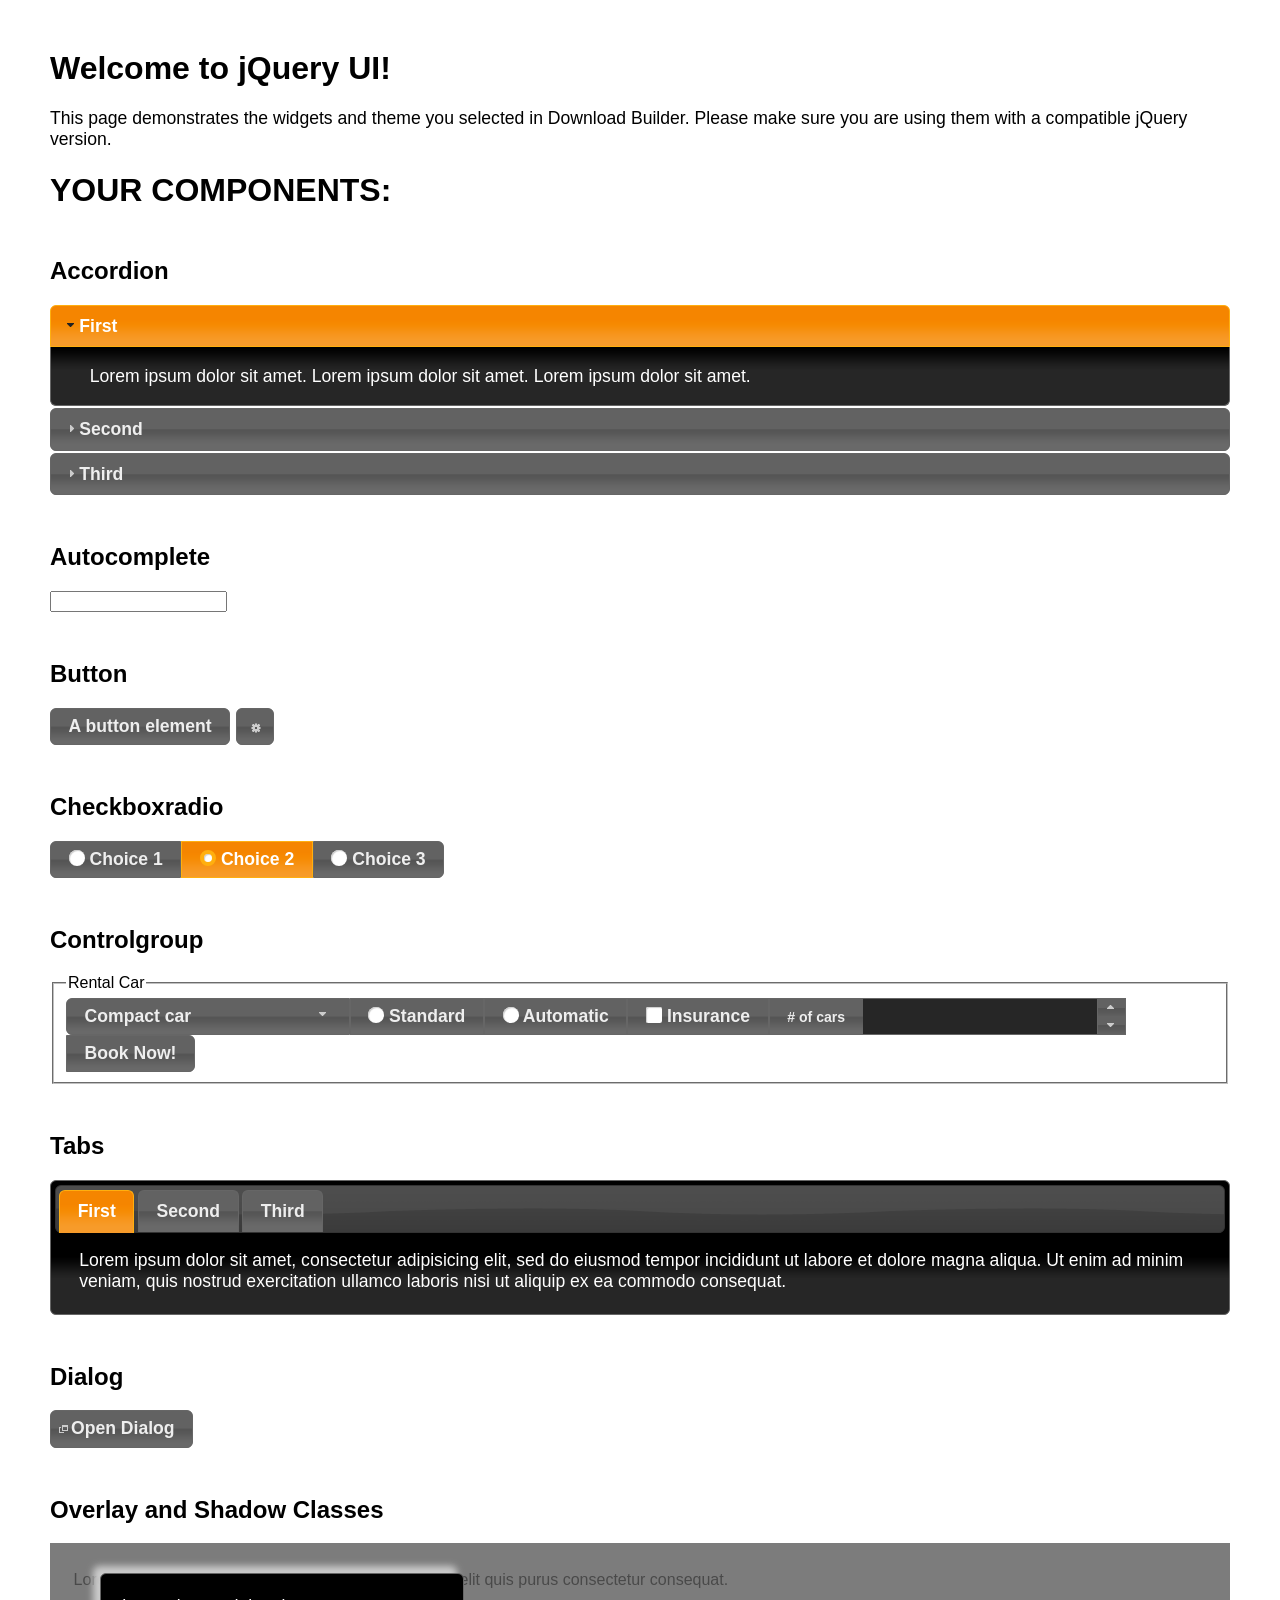
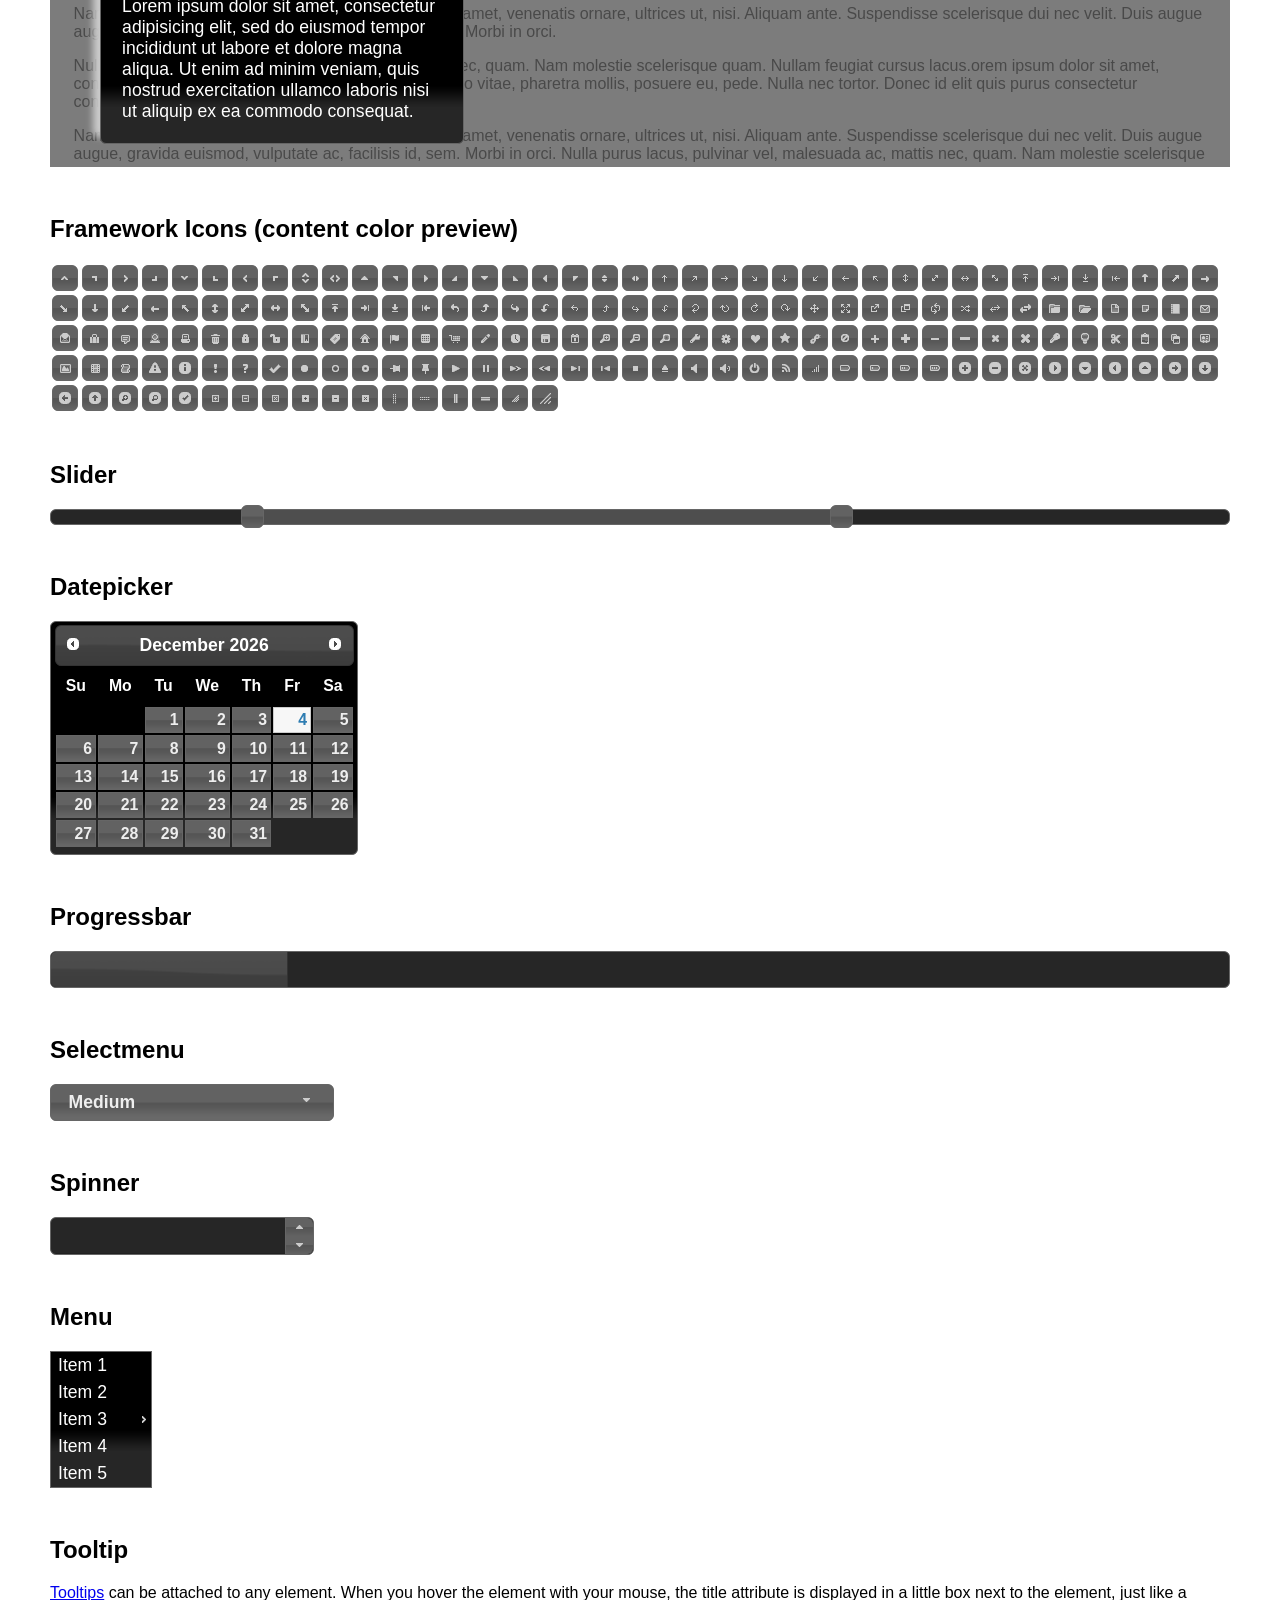
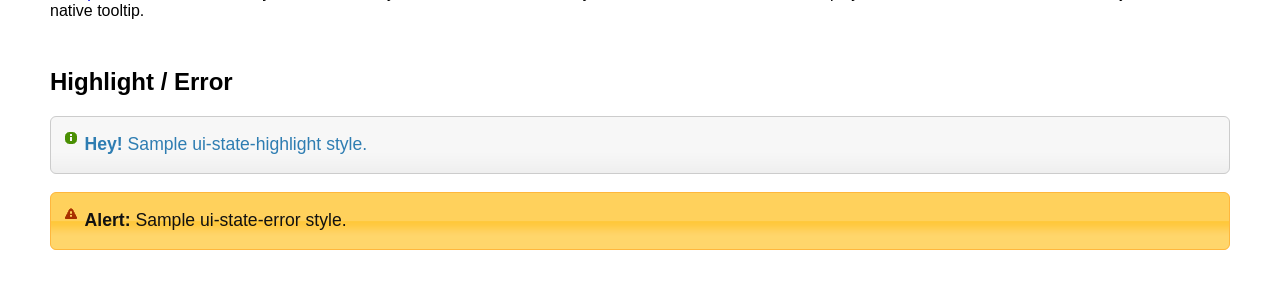
<file: jquery-ui-1.13.1-full-files/index.html>
<!doctype html>
<html lang="us">

<head>
	<meta charset="utf-8">
	<title>jQuery UI Example Page</title>
	<link href="jquery-ui.css" rel="stylesheet">
	<style>
		body {
			font-family: "Trebuchet MS", sans-serif;
			margin: 50px;
		}

		.demoHeaders {
			margin-top: 2em;
		}

		#dialog-link {
			padding: .4em 1em .4em 20px;
			text-decoration: none;
			position: relative;
		}

		#dialog-link span.ui-icon {
			margin: 0 5px 0 0;
			position: absolute;
			left: .2em;
			top: 50%;
			margin-top: -8px;
		}

		#icons {
			margin: 0;
			padding: 0;
		}

		#icons li {
			margin: 2px;
			position: relative;
			padding: 4px 0;
			cursor: pointer;
			float: left;
			list-style: none;
		}

		#icons span.ui-icon {
			float: left;
			margin: 0 4px;
		}

		.fakewindowcontain .ui-widget-overlay {
			position: absolute;
		}

		select {
			width: 200px;
		}

	</style>
</head>

<body>

	<h1>Welcome to jQuery UI!</h1>

	<div class="ui-widget">
		<p>This page demonstrates the widgets and theme you selected in Download Builder. Please make sure you
			are using them with a compatible jQuery version.</p>
	</div>

	<h1>YOUR COMPONENTS:</h1>

	<!-- Accordion -->
	<h2 class="demoHeaders">Accordion</h2>
	<div id="accordion">
		<h3>First</h3>
		<div>Lorem ipsum dolor sit amet. Lorem ipsum dolor sit amet. Lorem ipsum dolor sit amet.</div>
		<h3>Second</h3>
		<div>Phasellus mattis tincidunt nibh.</div>
		<h3>Third</h3>
		<div>Nam dui erat, auctor a, dignissim quis.</div>
	</div>

	<!-- Autocomplete -->
	<h2 class="demoHeaders">Autocomplete</h2>
	<div>
		<input id="autocomplete" title="type &quot;a&quot;">
	</div>

	<!-- Button -->
	<h2 class="demoHeaders">Button</h2>
	<button id="button">A button element</button>
	<button id="button-icon">An icon-only button</button>

	<!-- Checkboxradio -->
	<h2 class="demoHeaders">Checkboxradio</h2>
	<form style="margin-top: 1em;">
		<div id="radioset">
			<input type="radio" id="radio1" name="radio"><label for="radio1">Choice 1</label>
			<input type="radio" id="radio2" name="radio" checked="checked"><label for="radio2">Choice
				2</label>
			<input type="radio" id="radio3" name="radio"><label for="radio3">Choice 3</label>
		</div>
	</form>

	<!-- Controlgroup -->
	<h2 class="demoHeaders">Controlgroup</h2>
	<fieldset>
		<legend>Rental Car</legend>
		<div id="controlgroup">
			<select id="car-type">
				<option>Compact car</option>
				<option>Midsize car</option>
				<option>Full size car</option>
				<option>SUV</option>
				<option>Luxury</option>
				<option>Truck</option>
				<option>Van</option>
			</select>
			<label for="transmission-standard">Standard</label>
			<input type="radio" name="transmission" id="transmission-standard">
			<label for="transmission-automatic">Automatic</label>
			<input type="radio" name="transmission" id="transmission-automatic">
			<label for="insurance">Insurance</label>
			<input type="checkbox" name="insurance" id="insurance">
			<label for="horizontal-spinner" class="ui-controlgroup-label"># of cars</label>
			<input id="horizontal-spinner" class="ui-spinner-input">
			<button>Book Now!</button>
		</div>
	</fieldset>

	<!-- Tabs -->
	<h2 class="demoHeaders">Tabs</h2>
	<div id="tabs">
		<ul>
			<li><a href="#tabs-1">First</a></li>
			<li><a href="#tabs-2">Second</a></li>
			<li><a href="#tabs-3">Third</a></li>
		</ul>
		<div id="tabs-1">Lorem ipsum dolor sit amet, consectetur adipisicing elit, sed do eiusmod tempor
			incididunt ut labore et dolore magna aliqua. Ut enim ad minim veniam, quis nostrud exercitation
			ullamco laboris nisi ut aliquip ex ea commodo consequat.</div>
		<div id="tabs-2">Phasellus mattis tincidunt nibh. Cras orci urna, blandit id, pretium vel, aliquet
			ornare, felis. Maecenas scelerisque sem non nisl. Fusce sed lorem in enim dictum bibendum.</div>
		<div id="tabs-3">Nam dui erat, auctor a, dignissim quis, sollicitudin eu, felis. Pellentesque nisi urna,
			interdum eget, sagittis et, consequat vestibulum, lacus. Mauris porttitor ullamcorper augue.
		</div>
	</div>

	<h2 class="demoHeaders">Dialog</h2>
	<p>
		<button id="dialog-link" class="ui-button ui-corner-all ui-widget">
			<span class="ui-icon ui-icon-newwin"></span>Open Dialog
		</button>
	</p>

	<h2 class="demoHeaders">Overlay and Shadow Classes</h2>
	<div style="position: relative; width: 96%; height: 200px; padding:1% 2%; overflow:hidden;"
	 class="fakewindowcontain">
		<p>Lorem ipsum dolor sit amet, Nulla nec tortor. Donec id elit quis purus consectetur consequat. </p>
		<p>Nam congue semper tellus. Sed erat dolor, dapibus sit amet, venenatis ornare, ultrices ut, nisi.
			Aliquam ante. Suspendisse scelerisque dui nec velit. Duis augue augue, gravida euismod,
			vulputate ac, facilisis id, sem. Morbi in orci. </p>
		<p>Nulla purus lacus, pulvinar vel, malesuada ac, mattis nec, quam. Nam molestie scelerisque quam.
			Nullam feugiat cursus lacus.orem ipsum dolor sit amet, consectetur adipiscing elit. Donec libero
			risus, commodo vitae, pharetra mollis, posuere eu, pede. Nulla nec tortor. Donec id elit quis
			purus consectetur consequat. </p>
		<p>Nam congue semper tellus. Sed erat dolor, dapibus sit amet, venenatis ornare, ultrices ut, nisi.
			Aliquam ante. Suspendisse scelerisque dui nec velit. Duis augue augue, gravida euismod,
			vulputate ac, facilisis id, sem. Morbi in orci. Nulla purus lacus, pulvinar vel, malesuada ac,
			mattis nec, quam. Nam molestie scelerisque quam. </p>
		<p>Nullam feugiat cursus lacus.orem ipsum dolor sit amet, consectetur adipiscing elit. Donec libero
			risus, commodo vitae, pharetra mollis, posuere eu, pede. Nulla nec tortor. Donec id elit quis
			purus consectetur consequat. Nam congue semper tellus. Sed erat dolor, dapibus sit amet,
			venenatis ornare, ultrices ut, nisi. Aliquam ante. </p>
		<p>Suspendisse scelerisque dui nec velit. Duis augue augue, gravida euismod, vulputate ac, facilisis id,
			sem. Morbi in orci. Nulla purus lacus, pulvinar vel, malesuada ac, mattis nec, quam. Nam
			molestie scelerisque quam. Nullam feugiat cursus lacus.orem ipsum dolor sit amet, consectetur
			adipiscing elit. Donec libero risus, commodo vitae, pharetra mollis, posuere eu, pede. Nulla nec
			tortor. Donec id elit quis purus consectetur consequat. Nam congue semper tellus. Sed erat
			dolor, dapibus sit amet, venenatis ornare, ultrices ut, nisi. </p>

		<!-- ui-dialog -->
		<div class="ui-widget-overlay ui-front"></div>
		<div style="position: absolute; width: 320px; left: 50px; top: 30px; padding: 1.2em"
		 class="ui-widget ui-front ui-widget-content ui-corner-all ui-widget-shadow">
			Lorem ipsum dolor sit amet, consectetur adipisicing elit, sed do eiusmod tempor incididunt ut
			labore et dolore magna aliqua. Ut enim ad minim veniam, quis nostrud exercitation ullamco
			laboris nisi ut aliquip ex ea commodo consequat.
		</div>

	</div>

	<!-- ui-dialog -->
	<div id="dialog" title="Dialog Title">
		<p>Lorem ipsum dolor sit amet, consectetur adipisicing elit, sed do eiusmod tempor incididunt ut labore
			et dolore magna aliqua. Ut enim ad minim veniam, quis nostrud exercitation ullamco laboris nisi
			ut aliquip ex ea commodo consequat.</p>
	</div>


	<h2 class="demoHeaders">Framework Icons (content color preview)</h2>
	<ul id="icons" class="ui-widget ui-helper-clearfix">
		<li class="ui-state-default ui-corner-all" title=".ui-icon-caret-1-n"><span
			 class="ui-icon ui-icon-caret-1-n"></span></li>
		<li class="ui-state-default ui-corner-all" title=".ui-icon-caret-1-ne"><span
			 class="ui-icon ui-icon-caret-1-ne"></span></li>
		<li class="ui-state-default ui-corner-all" title=".ui-icon-caret-1-e"><span
			 class="ui-icon ui-icon-caret-1-e"></span></li>
		<li class="ui-state-default ui-corner-all" title=".ui-icon-caret-1-se"><span
			 class="ui-icon ui-icon-caret-1-se"></span></li>
		<li class="ui-state-default ui-corner-all" title=".ui-icon-caret-1-s"><span
			 class="ui-icon ui-icon-caret-1-s"></span></li>
		<li class="ui-state-default ui-corner-all" title=".ui-icon-caret-1-sw"><span
			 class="ui-icon ui-icon-caret-1-sw"></span></li>
		<li class="ui-state-default ui-corner-all" title=".ui-icon-caret-1-w"><span
			 class="ui-icon ui-icon-caret-1-w"></span></li>
		<li class="ui-state-default ui-corner-all" title=".ui-icon-caret-1-nw"><span
			 class="ui-icon ui-icon-caret-1-nw"></span></li>
		<li class="ui-state-default ui-corner-all" title=".ui-icon-caret-2-n-s"><span
			 class="ui-icon ui-icon-caret-2-n-s"></span></li>
		<li class="ui-state-default ui-corner-all" title=".ui-icon-caret-2-e-w"><span
			 class="ui-icon ui-icon-caret-2-e-w"></span></li>
		<li class="ui-state-default ui-corner-all" title=".ui-icon-triangle-1-n"><span
			 class="ui-icon ui-icon-triangle-1-n"></span></li>
		<li class="ui-state-default ui-corner-all" title=".ui-icon-triangle-1-ne"><span
			 class="ui-icon ui-icon-triangle-1-ne"></span></li>
		<li class="ui-state-default ui-corner-all" title=".ui-icon-triangle-1-e"><span
			 class="ui-icon ui-icon-triangle-1-e"></span></li>
		<li class="ui-state-default ui-corner-all" title=".ui-icon-triangle-1-se"><span
			 class="ui-icon ui-icon-triangle-1-se"></span></li>
		<li class="ui-state-default ui-corner-all" title=".ui-icon-triangle-1-s"><span
			 class="ui-icon ui-icon-triangle-1-s"></span></li>
		<li class="ui-state-default ui-corner-all" title=".ui-icon-triangle-1-sw"><span
			 class="ui-icon ui-icon-triangle-1-sw"></span></li>
		<li class="ui-state-default ui-corner-all" title=".ui-icon-triangle-1-w"><span
			 class="ui-icon ui-icon-triangle-1-w"></span></li>
		<li class="ui-state-default ui-corner-all" title=".ui-icon-triangle-1-nw"><span
			 class="ui-icon ui-icon-triangle-1-nw"></span></li>
		<li class="ui-state-default ui-corner-all" title=".ui-icon-triangle-2-n-s"><span
			 class="ui-icon ui-icon-triangle-2-n-s"></span></li>
		<li class="ui-state-default ui-corner-all" title=".ui-icon-triangle-2-e-w"><span
			 class="ui-icon ui-icon-triangle-2-e-w"></span></li>
		<li class="ui-state-default ui-corner-all" title=".ui-icon-arrow-1-n"><span
			 class="ui-icon ui-icon-arrow-1-n"></span></li>
		<li class="ui-state-default ui-corner-all" title=".ui-icon-arrow-1-ne"><span
			 class="ui-icon ui-icon-arrow-1-ne"></span></li>
		<li class="ui-state-default ui-corner-all" title=".ui-icon-arrow-1-e"><span
			 class="ui-icon ui-icon-arrow-1-e"></span></li>
		<li class="ui-state-default ui-corner-all" title=".ui-icon-arrow-1-se"><span
			 class="ui-icon ui-icon-arrow-1-se"></span></li>
		<li class="ui-state-default ui-corner-all" title=".ui-icon-arrow-1-s"><span
			 class="ui-icon ui-icon-arrow-1-s"></span></li>
		<li class="ui-state-default ui-corner-all" title=".ui-icon-arrow-1-sw"><span
			 class="ui-icon ui-icon-arrow-1-sw"></span></li>
		<li class="ui-state-default ui-corner-all" title=".ui-icon-arrow-1-w"><span
			 class="ui-icon ui-icon-arrow-1-w"></span></li>
		<li class="ui-state-default ui-corner-all" title=".ui-icon-arrow-1-nw"><span
			 class="ui-icon ui-icon-arrow-1-nw"></span></li>
		<li class="ui-state-default ui-corner-all" title=".ui-icon-arrow-2-n-s"><span
			 class="ui-icon ui-icon-arrow-2-n-s"></span></li>
		<li class="ui-state-default ui-corner-all" title=".ui-icon-arrow-2-ne-sw"><span
			 class="ui-icon ui-icon-arrow-2-ne-sw"></span></li>
		<li class="ui-state-default ui-corner-all" title=".ui-icon-arrow-2-e-w"><span
			 class="ui-icon ui-icon-arrow-2-e-w"></span></li>
		<li class="ui-state-default ui-corner-all" title=".ui-icon-arrow-2-se-nw"><span
			 class="ui-icon ui-icon-arrow-2-se-nw"></span></li>
		<li class="ui-state-default ui-corner-all" title=".ui-icon-arrowstop-1-n"><span
			 class="ui-icon ui-icon-arrowstop-1-n"></span></li>
		<li class="ui-state-default ui-corner-all" title=".ui-icon-arrowstop-1-e"><span
			 class="ui-icon ui-icon-arrowstop-1-e"></span></li>
		<li class="ui-state-default ui-corner-all" title=".ui-icon-arrowstop-1-s"><span
			 class="ui-icon ui-icon-arrowstop-1-s"></span></li>
		<li class="ui-state-default ui-corner-all" title=".ui-icon-arrowstop-1-w"><span
			 class="ui-icon ui-icon-arrowstop-1-w"></span></li>
		<li class="ui-state-default ui-corner-all" title=".ui-icon-arrowthick-1-n"><span
			 class="ui-icon ui-icon-arrowthick-1-n"></span></li>
		<li class="ui-state-default ui-corner-all" title=".ui-icon-arrowthick-1-ne"><span
			 class="ui-icon ui-icon-arrowthick-1-ne"></span></li>
		<li class="ui-state-default ui-corner-all" title=".ui-icon-arrowthick-1-e"><span
			 class="ui-icon ui-icon-arrowthick-1-e"></span></li>
		<li class="ui-state-default ui-corner-all" title=".ui-icon-arrowthick-1-se"><span
			 class="ui-icon ui-icon-arrowthick-1-se"></span></li>
		<li class="ui-state-default ui-corner-all" title=".ui-icon-arrowthick-1-s"><span
			 class="ui-icon ui-icon-arrowthick-1-s"></span></li>
		<li class="ui-state-default ui-corner-all" title=".ui-icon-arrowthick-1-sw"><span
			 class="ui-icon ui-icon-arrowthick-1-sw"></span></li>
		<li class="ui-state-default ui-corner-all" title=".ui-icon-arrowthick-1-w"><span
			 class="ui-icon ui-icon-arrowthick-1-w"></span></li>
		<li class="ui-state-default ui-corner-all" title=".ui-icon-arrowthick-1-nw"><span
			 class="ui-icon ui-icon-arrowthick-1-nw"></span></li>
		<li class="ui-state-default ui-corner-all" title=".ui-icon-arrowthick-2-n-s"><span
			 class="ui-icon ui-icon-arrowthick-2-n-s"></span></li>
		<li class="ui-state-default ui-corner-all" title=".ui-icon-arrowthick-2-ne-sw"><span
			 class="ui-icon ui-icon-arrowthick-2-ne-sw"></span></li>
		<li class="ui-state-default ui-corner-all" title=".ui-icon-arrowthick-2-e-w"><span
			 class="ui-icon ui-icon-arrowthick-2-e-w"></span></li>
		<li class="ui-state-default ui-corner-all" title=".ui-icon-arrowthick-2-se-nw"><span
			 class="ui-icon ui-icon-arrowthick-2-se-nw"></span></li>
		<li class="ui-state-default ui-corner-all" title=".ui-icon-arrowthickstop-1-n"><span
			 class="ui-icon ui-icon-arrowthickstop-1-n"></span></li>
		<li class="ui-state-default ui-corner-all" title=".ui-icon-arrowthickstop-1-e"><span
			 class="ui-icon ui-icon-arrowthickstop-1-e"></span></li>
		<li class="ui-state-default ui-corner-all" title=".ui-icon-arrowthickstop-1-s"><span
			 class="ui-icon ui-icon-arrowthickstop-1-s"></span></li>
		<li class="ui-state-default ui-corner-all" title=".ui-icon-arrowthickstop-1-w"><span
			 class="ui-icon ui-icon-arrowthickstop-1-w"></span></li>
		<li class="ui-state-default ui-corner-all" title=".ui-icon-arrowreturnthick-1-w"><span
			 class="ui-icon ui-icon-arrowreturnthick-1-w"></span></li>
		<li class="ui-state-default ui-corner-all" title=".ui-icon-arrowreturnthick-1-n"><span
			 class="ui-icon ui-icon-arrowreturnthick-1-n"></span></li>
		<li class="ui-state-default ui-corner-all" title=".ui-icon-arrowreturnthick-1-e"><span
			 class="ui-icon ui-icon-arrowreturnthick-1-e"></span></li>
		<li class="ui-state-default ui-corner-all" title=".ui-icon-arrowreturnthick-1-s"><span
			 class="ui-icon ui-icon-arrowreturnthick-1-s"></span></li>
		<li class="ui-state-default ui-corner-all" title=".ui-icon-arrowreturn-1-w"><span
			 class="ui-icon ui-icon-arrowreturn-1-w"></span></li>
		<li class="ui-state-default ui-corner-all" title=".ui-icon-arrowreturn-1-n"><span
			 class="ui-icon ui-icon-arrowreturn-1-n"></span></li>
		<li class="ui-state-default ui-corner-all" title=".ui-icon-arrowreturn-1-e"><span
			 class="ui-icon ui-icon-arrowreturn-1-e"></span></li>
		<li class="ui-state-default ui-corner-all" title=".ui-icon-arrowreturn-1-s"><span
			 class="ui-icon ui-icon-arrowreturn-1-s"></span></li>
		<li class="ui-state-default ui-corner-all" title=".ui-icon-arrowrefresh-1-w"><span
			 class="ui-icon ui-icon-arrowrefresh-1-w"></span></li>
		<li class="ui-state-default ui-corner-all" title=".ui-icon-arrowrefresh-1-n"><span
			 class="ui-icon ui-icon-arrowrefresh-1-n"></span></li>
		<li class="ui-state-default ui-corner-all" title=".ui-icon-arrowrefresh-1-e"><span
			 class="ui-icon ui-icon-arrowrefresh-1-e"></span></li>
		<li class="ui-state-default ui-corner-all" title=".ui-icon-arrowrefresh-1-s"><span
			 class="ui-icon ui-icon-arrowrefresh-1-s"></span></li>
		<li class="ui-state-default ui-corner-all" title=".ui-icon-arrow-4"><span
			 class="ui-icon ui-icon-arrow-4"></span></li>
		<li class="ui-state-default ui-corner-all" title=".ui-icon-arrow-4-diag"><span
			 class="ui-icon ui-icon-arrow-4-diag"></span></li>
		<li class="ui-state-default ui-corner-all" title=".ui-icon-extlink"><span
			 class="ui-icon ui-icon-extlink"></span></li>
		<li class="ui-state-default ui-corner-all" title=".ui-icon-newwin"><span
			 class="ui-icon ui-icon-newwin"></span></li>
		<li class="ui-state-default ui-corner-all" title=".ui-icon-refresh"><span
			 class="ui-icon ui-icon-refresh"></span></li>
		<li class="ui-state-default ui-corner-all" title=".ui-icon-shuffle"><span
			 class="ui-icon ui-icon-shuffle"></span></li>
		<li class="ui-state-default ui-corner-all" title=".ui-icon-transfer-e-w"><span
			 class="ui-icon ui-icon-transfer-e-w"></span></li>
		<li class="ui-state-default ui-corner-all" title=".ui-icon-transferthick-e-w"><span
			 class="ui-icon ui-icon-transferthick-e-w"></span></li>
		<li class="ui-state-default ui-corner-all" title=".ui-icon-folder-collapsed"><span
			 class="ui-icon ui-icon-folder-collapsed"></span></li>
		<li class="ui-state-default ui-corner-all" title=".ui-icon-folder-open"><span
			 class="ui-icon ui-icon-folder-open"></span></li>
		<li class="ui-state-default ui-corner-all" title=".ui-icon-document"><span
			 class="ui-icon ui-icon-document"></span></li>
		<li class="ui-state-default ui-corner-all" title=".ui-icon-document-b"><span
			 class="ui-icon ui-icon-document-b"></span></li>
		<li class="ui-state-default ui-corner-all" title=".ui-icon-note"><span
			 class="ui-icon ui-icon-note"></span></li>
		<li class="ui-state-default ui-corner-all" title=".ui-icon-mail-closed"><span
			 class="ui-icon ui-icon-mail-closed"></span></li>
		<li class="ui-state-default ui-corner-all" title=".ui-icon-mail-open"><span
			 class="ui-icon ui-icon-mail-open"></span></li>
		<li class="ui-state-default ui-corner-all" title=".ui-icon-suitcase"><span
			 class="ui-icon ui-icon-suitcase"></span></li>
		<li class="ui-state-default ui-corner-all" title=".ui-icon-comment"><span
			 class="ui-icon ui-icon-comment"></span></li>
		<li class="ui-state-default ui-corner-all" title=".ui-icon-person"><span
			 class="ui-icon ui-icon-person"></span></li>
		<li class="ui-state-default ui-corner-all" title=".ui-icon-print"><span
			 class="ui-icon ui-icon-print"></span></li>
		<li class="ui-state-default ui-corner-all" title=".ui-icon-trash"><span
			 class="ui-icon ui-icon-trash"></span></li>
		<li class="ui-state-default ui-corner-all" title=".ui-icon-locked"><span
			 class="ui-icon ui-icon-locked"></span></li>
		<li class="ui-state-default ui-corner-all" title=".ui-icon-unlocked"><span
			 class="ui-icon ui-icon-unlocked"></span></li>
		<li class="ui-state-default ui-corner-all" title=".ui-icon-bookmark"><span
			 class="ui-icon ui-icon-bookmark"></span></li>
		<li class="ui-state-default ui-corner-all" title=".ui-icon-tag"><span
			 class="ui-icon ui-icon-tag"></span></li>
		<li class="ui-state-default ui-corner-all" title=".ui-icon-home"><span
			 class="ui-icon ui-icon-home"></span></li>
		<li class="ui-state-default ui-corner-all" title=".ui-icon-flag"><span
			 class="ui-icon ui-icon-flag"></span></li>
		<li class="ui-state-default ui-corner-all" title=".ui-icon-calculator"><span
			 class="ui-icon ui-icon-calculator"></span></li>
		<li class="ui-state-default ui-corner-all" title=".ui-icon-cart"><span
			 class="ui-icon ui-icon-cart"></span></li>
		<li class="ui-state-default ui-corner-all" title=".ui-icon-pencil"><span
			 class="ui-icon ui-icon-pencil"></span></li>
		<li class="ui-state-default ui-corner-all" title=".ui-icon-clock"><span
			 class="ui-icon ui-icon-clock"></span></li>
		<li class="ui-state-default ui-corner-all" title=".ui-icon-disk"><span
			 class="ui-icon ui-icon-disk"></span></li>
		<li class="ui-state-default ui-corner-all" title=".ui-icon-calendar"><span
			 class="ui-icon ui-icon-calendar"></span></li>
		<li class="ui-state-default ui-corner-all" title=".ui-icon-zoomin"><span
			 class="ui-icon ui-icon-zoomin"></span></li>
		<li class="ui-state-default ui-corner-all" title=".ui-icon-zoomout"><span
			 class="ui-icon ui-icon-zoomout"></span></li>
		<li class="ui-state-default ui-corner-all" title=".ui-icon-search"><span
			 class="ui-icon ui-icon-search"></span></li>
		<li class="ui-state-default ui-corner-all" title=".ui-icon-wrench"><span
			 class="ui-icon ui-icon-wrench"></span></li>
		<li class="ui-state-default ui-corner-all" title=".ui-icon-gear"><span
			 class="ui-icon ui-icon-gear"></span></li>
		<li class="ui-state-default ui-corner-all" title=".ui-icon-heart"><span
			 class="ui-icon ui-icon-heart"></span></li>
		<li class="ui-state-default ui-corner-all" title=".ui-icon-star"><span
			 class="ui-icon ui-icon-star"></span></li>
		<li class="ui-state-default ui-corner-all" title=".ui-icon-link"><span
			 class="ui-icon ui-icon-link"></span></li>
		<li class="ui-state-default ui-corner-all" title=".ui-icon-cancel"><span
			 class="ui-icon ui-icon-cancel"></span></li>
		<li class="ui-state-default ui-corner-all" title=".ui-icon-plus"><span
			 class="ui-icon ui-icon-plus"></span></li>
		<li class="ui-state-default ui-corner-all" title=".ui-icon-plusthick"><span
			 class="ui-icon ui-icon-plusthick"></span></li>
		<li class="ui-state-default ui-corner-all" title=".ui-icon-minus"><span
			 class="ui-icon ui-icon-minus"></span></li>
		<li class="ui-state-default ui-corner-all" title=".ui-icon-minusthick"><span
			 class="ui-icon ui-icon-minusthick"></span></li>
		<li class="ui-state-default ui-corner-all" title=".ui-icon-close"><span
			 class="ui-icon ui-icon-close"></span></li>
		<li class="ui-state-default ui-corner-all" title=".ui-icon-closethick"><span
			 class="ui-icon ui-icon-closethick"></span></li>
		<li class="ui-state-default ui-corner-all" title=".ui-icon-key"><span
			 class="ui-icon ui-icon-key"></span></li>
		<li class="ui-state-default ui-corner-all" title=".ui-icon-lightbulb"><span
			 class="ui-icon ui-icon-lightbulb"></span></li>
		<li class="ui-state-default ui-corner-all" title=".ui-icon-scissors"><span
			 class="ui-icon ui-icon-scissors"></span></li>
		<li class="ui-state-default ui-corner-all" title=".ui-icon-clipboard"><span
			 class="ui-icon ui-icon-clipboard"></span></li>
		<li class="ui-state-default ui-corner-all" title=".ui-icon-copy"><span
			 class="ui-icon ui-icon-copy"></span></li>
		<li class="ui-state-default ui-corner-all" title=".ui-icon-contact"><span
			 class="ui-icon ui-icon-contact"></span></li>
		<li class="ui-state-default ui-corner-all" title=".ui-icon-image"><span
			 class="ui-icon ui-icon-image"></span></li>
		<li class="ui-state-default ui-corner-all" title=".ui-icon-video"><span
			 class="ui-icon ui-icon-video"></span></li>
		<li class="ui-state-default ui-corner-all" title=".ui-icon-script"><span
			 class="ui-icon ui-icon-script"></span></li>
		<li class="ui-state-default ui-corner-all" title=".ui-icon-alert"><span
			 class="ui-icon ui-icon-alert"></span></li>
		<li class="ui-state-default ui-corner-all" title=".ui-icon-info"><span
			 class="ui-icon ui-icon-info"></span></li>
		<li class="ui-state-default ui-corner-all" title=".ui-icon-notice"><span
			 class="ui-icon ui-icon-notice"></span></li>
		<li class="ui-state-default ui-corner-all" title=".ui-icon-help"><span
			 class="ui-icon ui-icon-help"></span></li>
		<li class="ui-state-default ui-corner-all" title=".ui-icon-check"><span
			 class="ui-icon ui-icon-check"></span></li>
		<li class="ui-state-default ui-corner-all" title=".ui-icon-bullet"><span
			 class="ui-icon ui-icon-bullet"></span></li>
		<li class="ui-state-default ui-corner-all" title=".ui-icon-radio-off"><span
			 class="ui-icon ui-icon-radio-off"></span></li>
		<li class="ui-state-default ui-corner-all" title=".ui-icon-radio-on"><span
			 class="ui-icon ui-icon-radio-on"></span></li>
		<li class="ui-state-default ui-corner-all" title=".ui-icon-pin-w"><span
			 class="ui-icon ui-icon-pin-w"></span></li>
		<li class="ui-state-default ui-corner-all" title=".ui-icon-pin-s"><span
			 class="ui-icon ui-icon-pin-s"></span></li>
		<li class="ui-state-default ui-corner-all" title=".ui-icon-play"><span
			 class="ui-icon ui-icon-play"></span></li>
		<li class="ui-state-default ui-corner-all" title=".ui-icon-pause"><span
			 class="ui-icon ui-icon-pause"></span></li>
		<li class="ui-state-default ui-corner-all" title=".ui-icon-seek-next"><span
			 class="ui-icon ui-icon-seek-next"></span></li>
		<li class="ui-state-default ui-corner-all" title=".ui-icon-seek-prev"><span
			 class="ui-icon ui-icon-seek-prev"></span></li>
		<li class="ui-state-default ui-corner-all" title=".ui-icon-seek-end"><span
			 class="ui-icon ui-icon-seek-end"></span></li>
		<li class="ui-state-default ui-corner-all" title=".ui-icon-seek-first"><span
			 class="ui-icon ui-icon-seek-first"></span></li>
		<li class="ui-state-default ui-corner-all" title=".ui-icon-stop"><span
			 class="ui-icon ui-icon-stop"></span></li>
		<li class="ui-state-default ui-corner-all" title=".ui-icon-eject"><span
			 class="ui-icon ui-icon-eject"></span></li>
		<li class="ui-state-default ui-corner-all" title=".ui-icon-volume-off"><span
			 class="ui-icon ui-icon-volume-off"></span></li>
		<li class="ui-state-default ui-corner-all" title=".ui-icon-volume-on"><span
			 class="ui-icon ui-icon-volume-on"></span></li>
		<li class="ui-state-default ui-corner-all" title=".ui-icon-power"><span
			 class="ui-icon ui-icon-power"></span></li>
		<li class="ui-state-default ui-corner-all" title=".ui-icon-signal-diag"><span
			 class="ui-icon ui-icon-signal-diag"></span></li>
		<li class="ui-state-default ui-corner-all" title=".ui-icon-signal"><span
			 class="ui-icon ui-icon-signal"></span></li>
		<li class="ui-state-default ui-corner-all" title=".ui-icon-battery-0"><span
			 class="ui-icon ui-icon-battery-0"></span></li>
		<li class="ui-state-default ui-corner-all" title=".ui-icon-battery-1"><span
			 class="ui-icon ui-icon-battery-1"></span></li>
		<li class="ui-state-default ui-corner-all" title=".ui-icon-battery-2"><span
			 class="ui-icon ui-icon-battery-2"></span></li>
		<li class="ui-state-default ui-corner-all" title=".ui-icon-battery-3"><span
			 class="ui-icon ui-icon-battery-3"></span></li>
		<li class="ui-state-default ui-corner-all" title=".ui-icon-circle-plus"><span
			 class="ui-icon ui-icon-circle-plus"></span></li>
		<li class="ui-state-default ui-corner-all" title=".ui-icon-circle-minus"><span
			 class="ui-icon ui-icon-circle-minus"></span></li>
		<li class="ui-state-default ui-corner-all" title=".ui-icon-circle-close"><span
			 class="ui-icon ui-icon-circle-close"></span></li>
		<li class="ui-state-default ui-corner-all" title=".ui-icon-circle-triangle-e"><span
			 class="ui-icon ui-icon-circle-triangle-e"></span></li>
		<li class="ui-state-default ui-corner-all" title=".ui-icon-circle-triangle-s"><span
			 class="ui-icon ui-icon-circle-triangle-s"></span></li>
		<li class="ui-state-default ui-corner-all" title=".ui-icon-circle-triangle-w"><span
			 class="ui-icon ui-icon-circle-triangle-w"></span></li>
		<li class="ui-state-default ui-corner-all" title=".ui-icon-circle-triangle-n"><span
			 class="ui-icon ui-icon-circle-triangle-n"></span></li>
		<li class="ui-state-default ui-corner-all" title=".ui-icon-circle-arrow-e"><span
			 class="ui-icon ui-icon-circle-arrow-e"></span></li>
		<li class="ui-state-default ui-corner-all" title=".ui-icon-circle-arrow-s"><span
			 class="ui-icon ui-icon-circle-arrow-s"></span></li>
		<li class="ui-state-default ui-corner-all" title=".ui-icon-circle-arrow-w"><span
			 class="ui-icon ui-icon-circle-arrow-w"></span></li>
		<li class="ui-state-default ui-corner-all" title=".ui-icon-circle-arrow-n"><span
			 class="ui-icon ui-icon-circle-arrow-n"></span></li>
		<li class="ui-state-default ui-corner-all" title=".ui-icon-circle-zoomin"><span
			 class="ui-icon ui-icon-circle-zoomin"></span></li>
		<li class="ui-state-default ui-corner-all" title=".ui-icon-circle-zoomout"><span
			 class="ui-icon ui-icon-circle-zoomout"></span></li>
		<li class="ui-state-default ui-corner-all" title=".ui-icon-circle-check"><span
			 class="ui-icon ui-icon-circle-check"></span></li>
		<li class="ui-state-default ui-corner-all" title=".ui-icon-circlesmall-plus"><span
			 class="ui-icon ui-icon-circlesmall-plus"></span></li>
		<li class="ui-state-default ui-corner-all" title=".ui-icon-circlesmall-minus"><span
			 class="ui-icon ui-icon-circlesmall-minus"></span></li>
		<li class="ui-state-default ui-corner-all" title=".ui-icon-circlesmall-close"><span
			 class="ui-icon ui-icon-circlesmall-close"></span></li>
		<li class="ui-state-default ui-corner-all" title=".ui-icon-squaresmall-plus"><span
			 class="ui-icon ui-icon-squaresmall-plus"></span></li>
		<li class="ui-state-default ui-corner-all" title=".ui-icon-squaresmall-minus"><span
			 class="ui-icon ui-icon-squaresmall-minus"></span></li>
		<li class="ui-state-default ui-corner-all" title=".ui-icon-squaresmall-close"><span
			 class="ui-icon ui-icon-squaresmall-close"></span></li>
		<li class="ui-state-default ui-corner-all" title=".ui-icon-grip-dotted-vertical"><span
			 class="ui-icon ui-icon-grip-dotted-vertical"></span></li>
		<li class="ui-state-default ui-corner-all" title=".ui-icon-grip-dotted-horizontal"><span
			 class="ui-icon ui-icon-grip-dotted-horizontal"></span></li>
		<li class="ui-state-default ui-corner-all" title=".ui-icon-grip-solid-vertical"><span
			 class="ui-icon ui-icon-grip-solid-vertical"></span></li>
		<li class="ui-state-default ui-corner-all" title=".ui-icon-grip-solid-horizontal"><span
			 class="ui-icon ui-icon-grip-solid-horizontal"></span></li>
		<li class="ui-state-default ui-corner-all" title=".ui-icon-gripsmall-diagonal-se"><span
			 class="ui-icon ui-icon-gripsmall-diagonal-se"></span></li>
		<li class="ui-state-default ui-corner-all" title=".ui-icon-grip-diagonal-se"><span
			 class="ui-icon ui-icon-grip-diagonal-se"></span></li>
	</ul>

	<!-- Slider -->
	<h2 class="demoHeaders">Slider</h2>
	<div id="slider"></div>

	<!-- Datepicker -->
	<h2 class="demoHeaders">Datepicker</h2>
	<div id="datepicker"></div>

	<!-- Progressbar -->
	<h2 class="demoHeaders">Progressbar</h2>
	<div id="progressbar"></div>

	<!-- Progressbar -->
	<h2 class="demoHeaders">Selectmenu</h2>
	<select id="selectmenu">
		<option>Slower</option>
		<option>Slow</option>
		<option selected="selected">Medium</option>
		<option>Fast</option>
		<option>Faster</option>
	</select>

	<!-- Spinner -->
	<h2 class="demoHeaders">Spinner</h2>
	<input id="spinner">

	<!-- Menu -->
	<h2 class="demoHeaders">Menu</h2>
	<ul style="width:100px;" id="menu">
		<li>
			<div>Item 1</div>
		</li>
		<li>
			<div>Item 2</div>
		</li>
		<li>
			<div>Item 3</div>
			<ul>
				<li>
					<div>Item 3-1</div>
				</li>
				<li>
					<div>Item 3-2</div>
				</li>
				<li>
					<div>Item 3-3</div>
				</li>
				<li>
					<div>Item 3-4</div>
				</li>
				<li>
					<div>Item 3-5</div>
				</li>
			</ul>
		</li>
		<li>
			<div>Item 4</div>
		</li>
		<li>
			<div>Item 5</div>
		</li>
	</ul>

	<!-- Tooltip -->
	<h2 class="demoHeaders">Tooltip</h2>
	<p id="tooltip">
		<a href="#" title="That&apos;s what this widget is">Tooltips</a> can be attached to any element. When
		you hover
		the element with your mouse, the title attribute is displayed in a little box next to the element, just
		like a native tooltip.
	</p>

	<!-- Highlight / Error -->
	<h2 class="demoHeaders">Highlight / Error</h2>
	<div class="ui-widget">
		<div class="ui-state-highlight ui-corner-all" style="margin-top: 20px; padding: 0 .7em;">
			<p><span class="ui-icon ui-icon-info" style="float: left; margin-right: .3em;"></span>
				<strong>Hey!</strong> Sample ui-state-highlight style.
			</p>
		</div>
	</div>
	<br>
	<div class="ui-widget">
		<div class="ui-state-error ui-corner-all" style="padding: 0 .7em;">
			<p><span class="ui-icon ui-icon-alert" style="float: left; margin-right: .3em;"></span>
				<strong>Alert:</strong> Sample ui-state-error style.
			</p>
		</div>
	</div>

	<script src="external/jquery/jquery.js"></script>
	<script src="jquery-ui.js"></script>
	<script>
		$("#accordion").accordion();

		var availableTags = [
			"ActionScript",
			"AppleScript",
			"Asp",
			"BASIC",
			"C",
			"C++",
			"Clojure",
			"COBOL",
			"ColdFusion",
			"Erlang",
			"Fortran",
			"Groovy",
			"Haskell",
			"Java",
			"JavaScript",
			"Lisp",
			"Perl",
			"PHP",
			"Python",
			"Ruby",
			"Scala",
			"Scheme"
		];
		$("#autocomplete").autocomplete({
			source: availableTags
		});

		$("#button").button();
		$("#button-icon").button({
			icon: "ui-icon-gear",
			showLabel: false
		});

		$("#radioset").buttonset();

		$("#controlgroup").controlgroup();

		$("#tabs").tabs();

		$("#dialog").dialog({
			autoOpen: false,
			width: 400,
			buttons: [
				{
					text: "Ok",
					click: function () {
						$(this).dialog("close");
					}
				},
				{
					text: "Cancel",
					click: function () {
						$(this).dialog("close");
					}
				}
			]
		});

		// Link to open the dialog
		$("#dialog-link").click(function (event) {
			$("#dialog").dialog("open");
			event.preventDefault();
		});

		$("#datepicker").datepicker({
			inline: true
		});

		$("#slider").slider({
			range: true,
			values: [17, 67]
		});

		$("#progressbar").progressbar({
			value: 20
		});

		$("#spinner").spinner();

		$("#menu").menu();

		$("#tooltip").tooltip();

		$("#selectmenu").selectmenu();

		// Hover states on the static widgets
		$("#dialog-link, #icons li").hover(
			function () {
				$(this).addClass("ui-state-hover");
			},
			function () {
				$(this).removeClass("ui-state-hover");
			}
		);
	</script>
</body>

</html>
</file>
